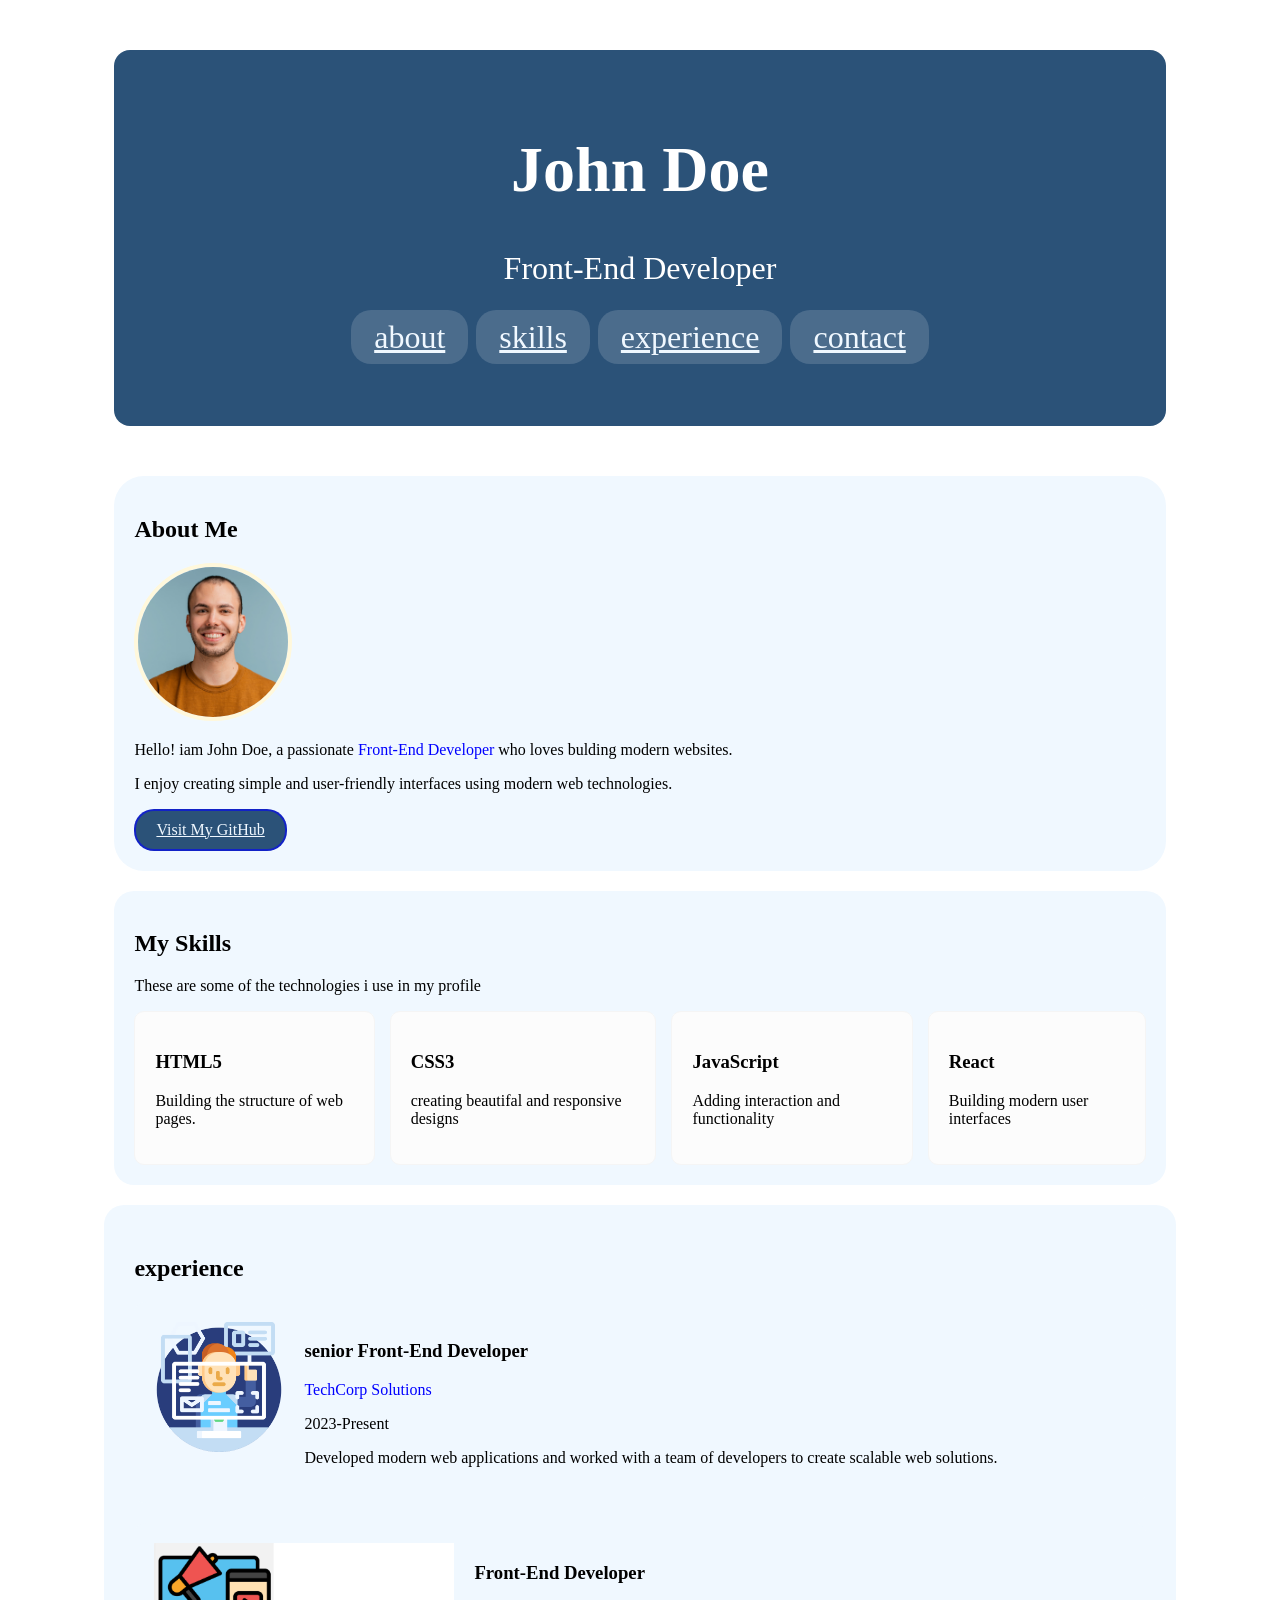
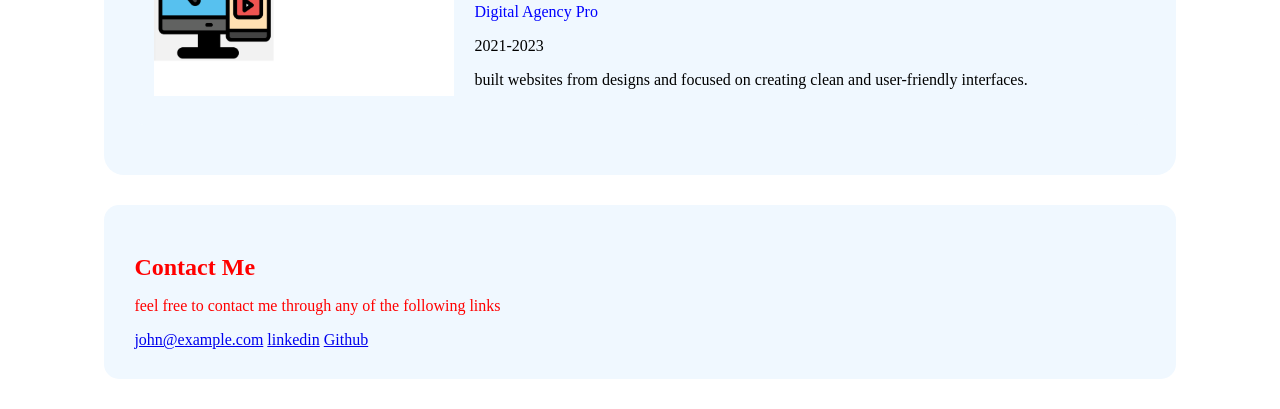
<file: project/index.html>
<!DOCTYPE html>
<html lang="en">
<head>
    <link rel="stylesheet" href="main.css">
    <meta charset="UTF-8">
    <meta name="viewport" content="width=device-width, initial-scale=1.0">
    <title>OMAR</title>
</head>
<body>
 <div class="parent"> 
    <div class="boy"> 
<h1>John Doe</h1>
<p>Front-End Developer</p>
<a href="#about">about</a>
<a href="#skills">skills</a>
<a href="#experience">experience</a>
<a href="#contact">contact</a>
</div> 

</div>


<div id="about"    class="boss">
    <h2>About Me</h2>
    <div class="profile">
        <img src="john doe.jpg" alt="john doe wep developer">

<div class="smallboss">

    <p>Hello! iam John Doe, a passionate <span>Front-End Developer</span> who loves bulding modern websites.</p>
    <p>I enjoy creating simple and user-friendly interfaces using modern web technologies.</p>
<a href="#">Visit My GitHub</a>


</div>



    </div>

</div>


    
<div id="skills" class="skillssection">
<h2>My Skills</h2>
<p>These are some of the technologies i use in my profile </p>

<div class="bigone">

<div class="html">
    <h3>HTML5</h3>
    <p>Building the structure of web pages.</p>
</div>
<div class="css">
    <h3>CSS3</h3>
    <p>creating beautifal and responsive designs</p>
</div>
<div class="javascript1">
    <h3>JavaScript</h3>
    <p>Adding interaction and functionality</p>
</div>
<div class="react1">
    <h3>React</h3>
    <p>Building modern user interfaces</p>
</div>


</div>

</div>




<div id="experience" class="experiencesec">
    <h2>experience</h2>

    <div class="top">
        <div class="pho">
            <img src="photo3.png" alt="so">
        </div>
        <div class="text1">
            <h3>senior Front-End Developer</h3>
            <span>TechCorp Solutions</span>
            <p>2023-Present</p>
            <p>Developed modern web applications and worked with a team of developers to create scalable web solutions.</p>
        </div>
    </div>

    <div class="end">
        <div class="pho1">
            <img src="p.png" alt="pc">
        </div>
        <div class="text2">
            <h3>Front-End Developer</h3>
            <span>Digital Agency Pro</span>
            <p>2021-2023</p>
            <p>built websites from designs and focused on creating clean and user-friendly interfaces.</p>
        </div>
    </div>
</div>

<div id="contact" class="callmeking">
<h2>Contact Me</h2>
<p>feel free to contact me through any of the following links</p>
<div class="contactlinks">
<a href="mailto:omarrmostafaa903@gmail.com" class="gmail">john@example.com</a>
<a href="https://www.linkedin.com/in/omar-mostafa-a2b48343b/"    class="linkd">linkedin</a>
<a href="https://GitHub.com"   class="githubl">Github</a>





</div>





</div>

































</body>
</html>
</file>
<file: project/main.css>
.parent{
background-color: #2b5278;
width: 80%;
margin: 50px auto;
padding: 40px 20px;
border-radius: 16px;
text-align: center;





}


.boy{
    color: white;
   
    font-size: 32px;

    margin-bottom: 30px;
}
.boy a{

color: aliceblue;
background-color: rgba(255, 255, 255, 0.15);

border: 1px solid rgba(220, 20, 60, 0)
;
padding: 8px 22px;
border-radius: 20px;
}

.boss img{
    width: 150px;
    height: 150px;
    border-radius: 50%;
    border: 4px solid cornsilk;

}
.boss{

background-color: aliceblue;
margin: 20px auto;
padding: 20px;
border-radius: 30px;
width: 80%;




}
.smallboss a{

color: aliceblue;
background-color: #2b5278;

border: solid rgba(0, 0, 255, 0.59) 2px;
border-radius: 20px;
padding: 10px 20px;
display: inline-block;


 }
 .smallboss span{

    color: blue;
 }
.skillssection{  

    background-color: aliceblue;
    width: 80%;
    border-radius: 20px;
    padding: 20px;
    margin: 20px auto;

}




.bigone{
    display: flex;
    gap: 15px;
}
.bigone div{
    background-color: #fcfcfc;
    padding: 20px;
    border-radius: 10px;
    border: 1px solid whitesmoke;

}

.experiencesec{

    background-color: aliceblue;
    width: 80%;
    padding: 30px;
    border-radius: 20px;
    margin: 20px auto;
}

.top{
background-color: aliceblue;
padding: 20px;
border-radius: 12px;
margin-bottom: 20px;
display: flex;
align-items: flex-start;
gap: 20px;


}
.end{
background-color: aliceblue;
padding: 20px;
border-radius: 12px;
margin-bottom: 20px;
display: flex;
align-items: flex-start;
gap: 20px;


}

.end span{color: blue;}





.text1 span{color: blue;}

.pho img{ width: 130px;

}
.pho1 img{width: 300px;
background-color: aliceblue;
}


.callmeking{

background-color: aliceblue;
color: red;
width: 80%;
padding: 30px;
border-radius: 15px;
margin: 30px auto;


}



.callmeking h2{
    margin-bottom: 10px;
    
}
</file>
